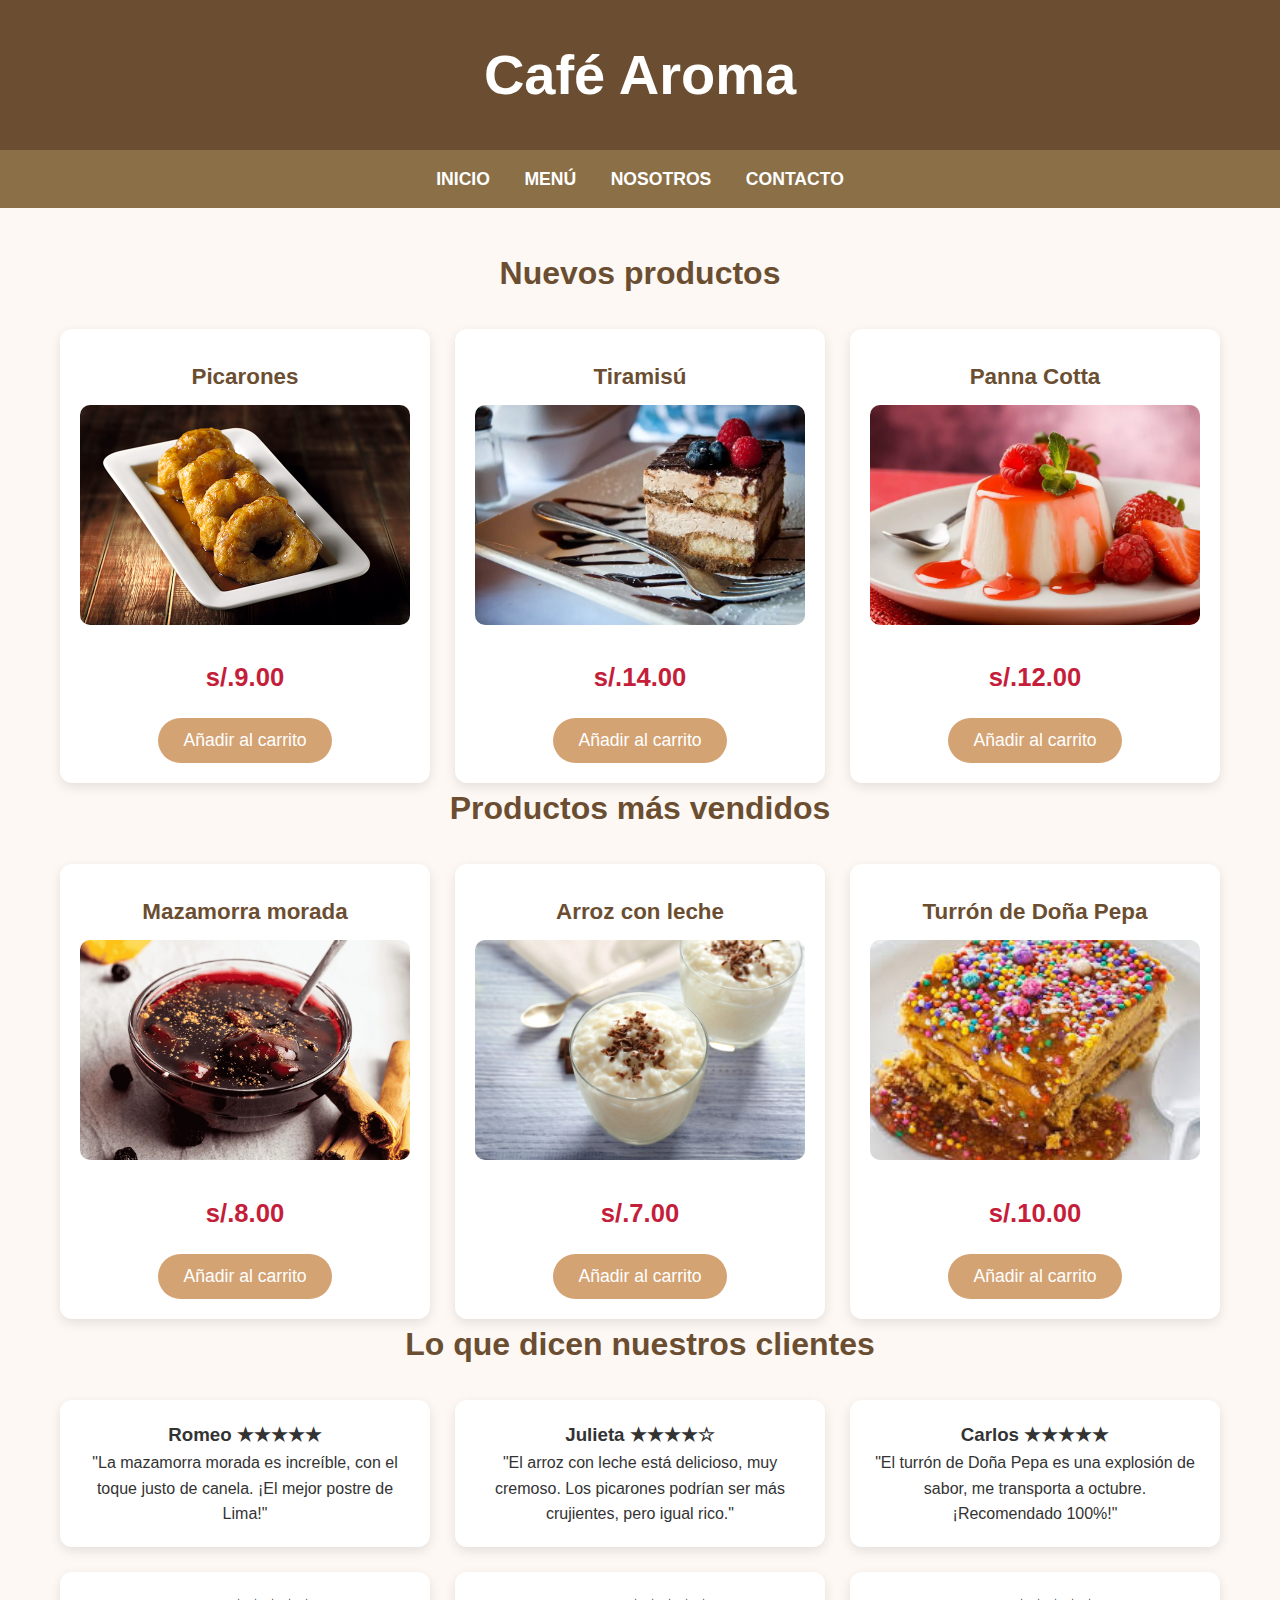
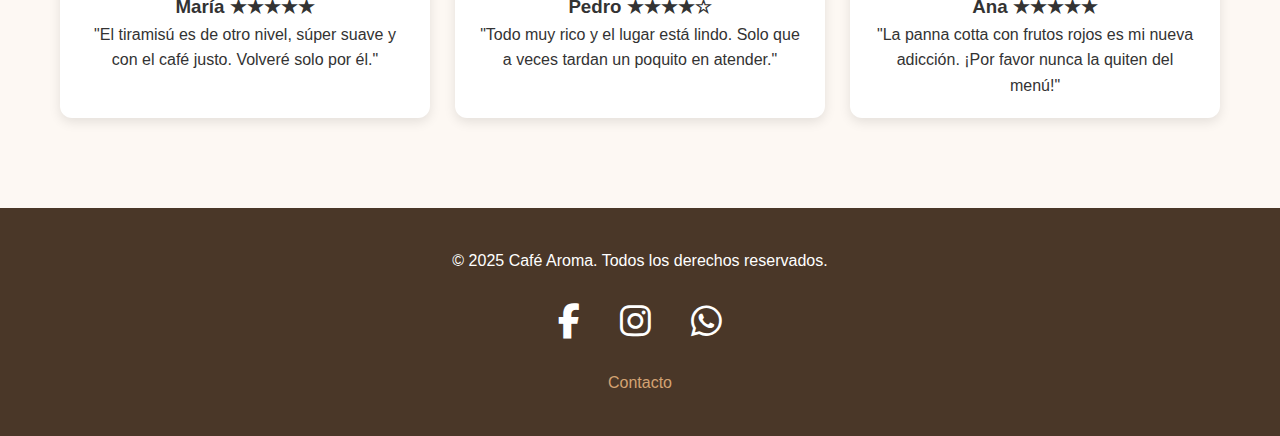
<file: index.html>
<!DOCTYPE html>
<html lang="es">
<head>
    <meta charset="UTF-8">
    <meta name="viewport" content="width=device-width, initial-scale=1.0">
    <title>Café Aroma - Inicio</title>
    <link rel="stylesheet" href="style.css">
    <link rel="stylesheet" href="https://cdnjs.cloudflare.com/ajax/libs/font-awesome/6.5.0/css/all.min.css">
</head>
<body>

    <header class="header-principal">
        <h1 class="titulo-cafe">Café Aroma</h1>
    </header>

    <nav class="navegacion">
        <ul class="menu">
            <li><a href="index.html">INICIO</a></li>
            <li><a href="menu.html">MENÚ</a></li>
            <li><a href="nosotros.html">NOSOTROS</a></li>
            <li><a href="contacto.html">CONTACTO</a></li>
        </ul>
    </nav>

    <main class="contenido-principal">

        <!-- Nuevos productos -->
        <section class="seccion-nuevos">
            <h2 class="titulo-seccion">Nuevos productos</h2>
            <div class="grid-productos">

                <article class="card-producto">
                    <h3 class="nombre-producto">Picarones</h3>
                    <img src="img/picarones.jpg" alt="Picarones" class="imagen-producto">
                    <p class="precio">s/.9.00</p>
                    <button class="btn-carrito">Añadir al carrito</button>
                </article>

                <article class="card-producto">
                    <h3 class="nombre-producto">Tiramisú</h3>
                    <img src="img/Tiramisú.webp" alt="Tiramisú" class="imagen-producto">
                    <p class="precio">s/.14.00</p>
                    <button class="btn-carrito">Añadir al carrito</button>
                </article>

                <article class="card-producto">
                    <h3 class="nombre-producto">Panna Cotta</h3>
                    <img src="img/Panna Cotta.webp" alt="Panna Cotta" class="imagen-producto">
                    <p class="precio">s/.12.00</p>
                    <button class="btn-carrito">Añadir al carrito</button>
                </article>

            </div>
        </section>

        <!-- Más vendidos -->
        <section class="seccion-vendidos">
            <h2 class="titulo-seccion">Productos más vendidos</h2>
            <div class="grid-productos">

                <article class="card-producto">
                    <h3 class="nombre-producto">Mazamorra morada</h3>
                    <img src="img/Mazamorra morada.webp" alt="Mazamorra morada" class="imagen-producto">
                    <p class="precio">s/.8.00</p>
                    <button class="btn-carrito">Añadir al carrito</button>
                </article>

                <article class="card-producto">
                    <h3 class="nombre-producto">Arroz con leche</h3>
                    <img src="img/el arroz con leche.webp" alt="Arroz con leche" class="imagen-producto">
                    <p class="precio">s/.7.00</p>
                    <button class="btn-carrito">Añadir al carrito</button>
                </article>

                <article class="card-producto">
                    <h3 class="nombre-producto">Turrón de Doña Pepa</h3>
                    <img src="img/el turrón de doña pepa.jpg" alt="Turrón de Doña Pepa" class="imagen-producto">
                    <p class="precio">s/.10.00</p>
                    <button class="btn-carrito">Añadir al carrito</button>
                </article>

            </div>
        </section>

        <!-- Reseñas -->
        <section class="seccion-reseñas">
            <h2 class="titulo-seccion">Lo que dicen nuestros clientes</h2>
            <div class="grid-reseñas">

                <article class="card-reseña">
                    <h3 class="nombre-cliente">Romeo ★★★★★</h3>
                    <p>"La mazamorra morada es increíble, con el toque justo de canela. ¡El mejor postre de Lima!"</p>
                </article>

                <article class="card-reseña">
                    <h3 class="nombre-cliente">Julieta ★★★★☆</h3>
                    <p>"El arroz con leche está delicioso, muy cremoso. Los picarones podrían ser más crujientes, pero igual rico."</p>
                </article>

                <article class="card-reseña">
                    <h3 class="nombre-cliente">Carlos ★★★★★</h3>
                    <p>"El turrón de Doña Pepa es una explosión de sabor, me transporta a octubre. ¡Recomendado 100%!"</p>
                </article>

                <article class="card-reseña">
                    <h3 class="nombre-cliente">María ★★★★★</h3>
                    <p>"El tiramisú es de otro nivel, súper suave y con el café justo. Volveré solo por él."</p>
                </article>

                <article class="card-reseña">
                    <h3 class="nombre-cliente">Pedro ★★★★☆</h3>
                    <p>"Todo muy rico y el lugar está lindo. Solo que a veces tardan un poquito en atender."</p>
                </article>

                <article class="card-reseña">
                    <h3 class="nombre-cliente">Ana ★★★★★</h3>
                    <p>"La panna cotta con frutos rojos es mi nueva adicción. ¡Por favor nunca la quiten del menú!"</p>
                </article>

            </div>
        </section>

    </main>

    <footer class="pie-pagina">
        <p>&copy; 2025 Café Aroma. Todos los derechos reservados.</p>

        <div class="redes-sociales">
            <a href="https://www.facebook.com" target="_blank" class="icono-red" title="Síguenos en Facebook">
                <i class="fab fa-facebook-f"></i>
            </a>
            <a href="https://www.instagram.com" target="_blank" class="icono-red" title="Síguenos en Instagram">
                <i class="fab fa-instagram"></i>
            </a>
            <a href="https://wa.me/51987654321" target="_blank" class="icono-red" title="Escríbenos por WhatsApp">
                <i class="fab fa-whatsapp"></i>
            </a>
        </div>

        <p><a href="contacto.html" class="enlace-contacto">Contacto</a></p>
    </footer>

</body>
</html>
</file>
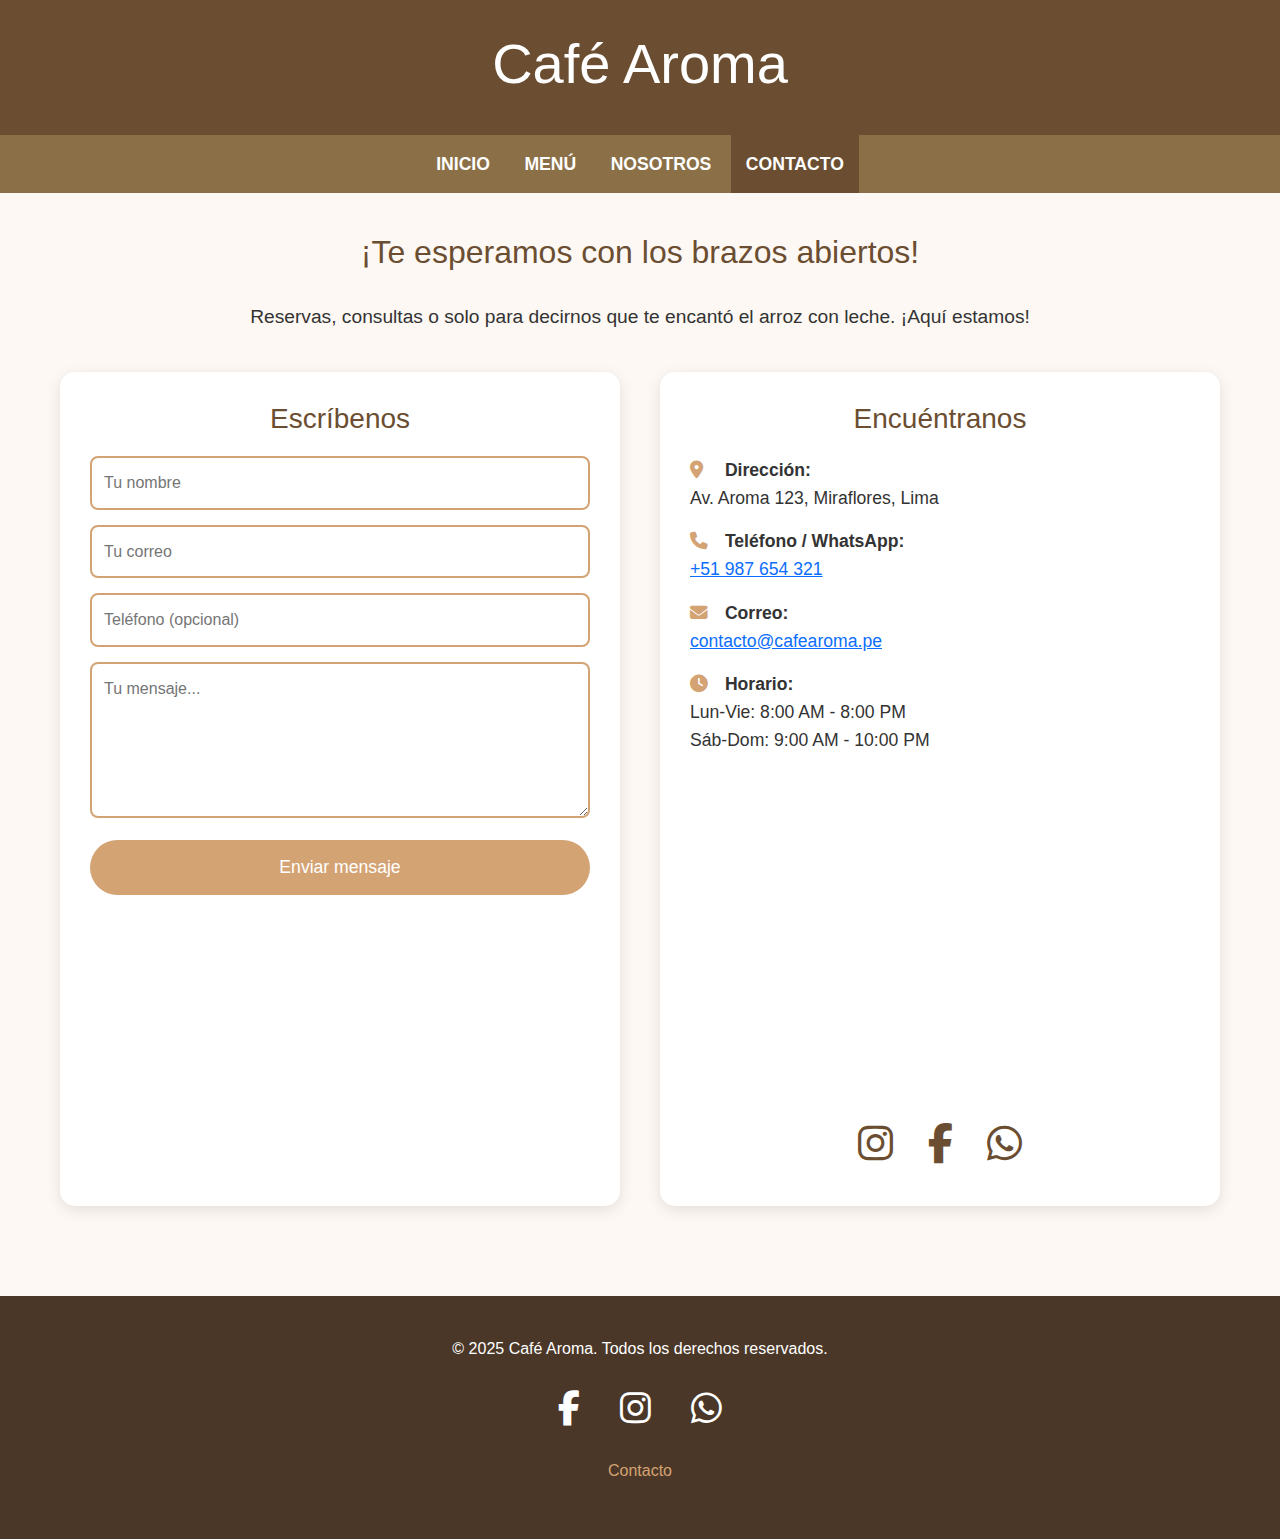
<file: contacto.html>
<!DOCTYPE html>
<html lang="es">
<head>
    <meta charset="UTF-8">
    <meta name="viewport" content="width=device-width, initial-scale=1.0">
    <title>Contacto - Café Aroma</title>
    <link rel="stylesheet" href="https://cdnjs.cloudflare.com/ajax/libs/font-awesome/6.5.0/css/all.min.css">
    <link href="https://cdn.jsdelivr.net/npm/bootstrap@5.3.3/dist/css/bootstrap.min.css" rel="stylesheet">
    <link rel="stylesheet" href="style.css">
</head>
<body>

    <header class="header-principal">
        <h1 class="titulo-cafe">Café Aroma</h1>
    </header>

    <nav class="navegacion">
        <ul class="menu">
            <li><a href="index.html">INICIO</a></li>
            <li><a href="menu.html">MENÚ</a></li>
            <li><a href="nosotros.html">NOSOTROS</a></li>
            <li><a href="contacto.html" class="active">CONTACTO</a></li>
        </ul>
    </nav>

    <main class="contenido-principal">

        <section class="seccion-contacto">
            <h2 class="titulo-seccion">¡Te esperamos con los brazos abiertos!</h2>
            <p class="parrafo-grande">Reservas, consultas o solo para decirnos que te encantó el arroz con leche. ¡Aquí estamos!</p>

            <div class="grid-contacto">

                <!-- Formulario -->
                <div class="formulario-contacto">
                    <h3>Escríbenos</h3>
                    <form>
                        <input type="text" placeholder="Tu nombre" required>
                        <input type="email" placeholder="Tu correo" required>
                        <input type="tel" placeholder="Teléfono (opcional)">
                        <textarea rows="5" placeholder="Tu mensaje..." required></textarea>
                        <button type="submit" class="btn btn-enviar w-100">Enviar mensaje</button>
                    </form>
                </div>

                <!-- Información y Mapa -->
                <div class="info-contacto">
                    <h3>Encuéntranos</h3>
                    
                    <p><i class="fas fa-map-marker-alt icono-info"></i> <strong>Dirección:</strong><br>
                       Av. Aroma 123, Miraflores, Lima</p>
                    
                    <p><i class="fas fa-phone icono-info"></i> <strong>Teléfono / WhatsApp:</strong><br>
                       <a href="https://wa.me/51987654321">+51 987 654 321</a></p>
                    
                    <p><i class="fas fa-envelope icono-info"></i> <strong>Correo:</strong><br>
                       <a href="mailto:contacto@cafearoma.pe">contacto@cafearoma.pe</a></p>
                    
                    <p><i class="fas fa-clock icono-info"></i> <strong>Horario:</strong><br>
                       Lun-Vie: 8:00 AM - 8:00 PM<br>
                       Sáb-Dom: 9:00 AM - 10:00 PM</p>

                    <!-- Mapa de Google -->
                    <div class="mapa">
                        <iframe 
                            src="https://www.google.com/maps/embed?pb=!1m18!1m12!1m3!1d3901.795!2d-77.030549!3d-12.112345!2m3!1f0!2f0!3f0!3m2!1i1024!2i768!4f13.1!3m3!1m2!1s0x9105c9d379a9b3d5%3A0x1a47c1b7d1c8e8f3!2sMiraflores%2C%20Lima!5e0!3m2!1ses!2spe!4v1698000000000" 
                            width="100%" 
                            height="300" 
                            style="border:0; border-radius:12px;" 
                            allowfullscreen="" 
                            loading="lazy">
                        </iframe>
                    </div>

                    <div class="redes-contacto">
                        <a href="https://instagram.com" target="_blank" class="icono-red-grande"><i class="fab fa-instagram"></i></a>
                        <a href="https://facebook.com" target="_blank" class="icono-red-grande"><i class="fab fa-facebook-f"></i></a>
                        <a href="https://wa.me/51987654321" target="_blank" class="icono-red-grande"><i class="fab fa-whatsapp"></i></a>
                    </div>
                </div>

            </div>
        </section>

    </main>

<footer class="pie-pagina">
        <p>&copy; 2025 Café Aroma. Todos los derechos reservados.</p>

        <div class="redes-sociales">
            <a href="https://www.facebook.com" target="_blank" class="icono-red" title="Síguenos en Facebook">
                <i class="fab fa-facebook-f"></i>
            </a>
            <a href="https://www.instagram.com" target="_blank" class="icono-red" title="Síguenos en Instagram">
                <i class="fab fa-instagram"></i>
            </a>
            <a href="https://wa.me/51987654321" target="_blank" class="icono-red" title="Escríbenos por WhatsApp">
                <i class="fab fa-whatsapp"></i>
            </a>
        </div>

        <p><a href="contacto.html" class="enlace-contacto">Contacto</a></p>
    </footer>

</body>
</html>
</file>
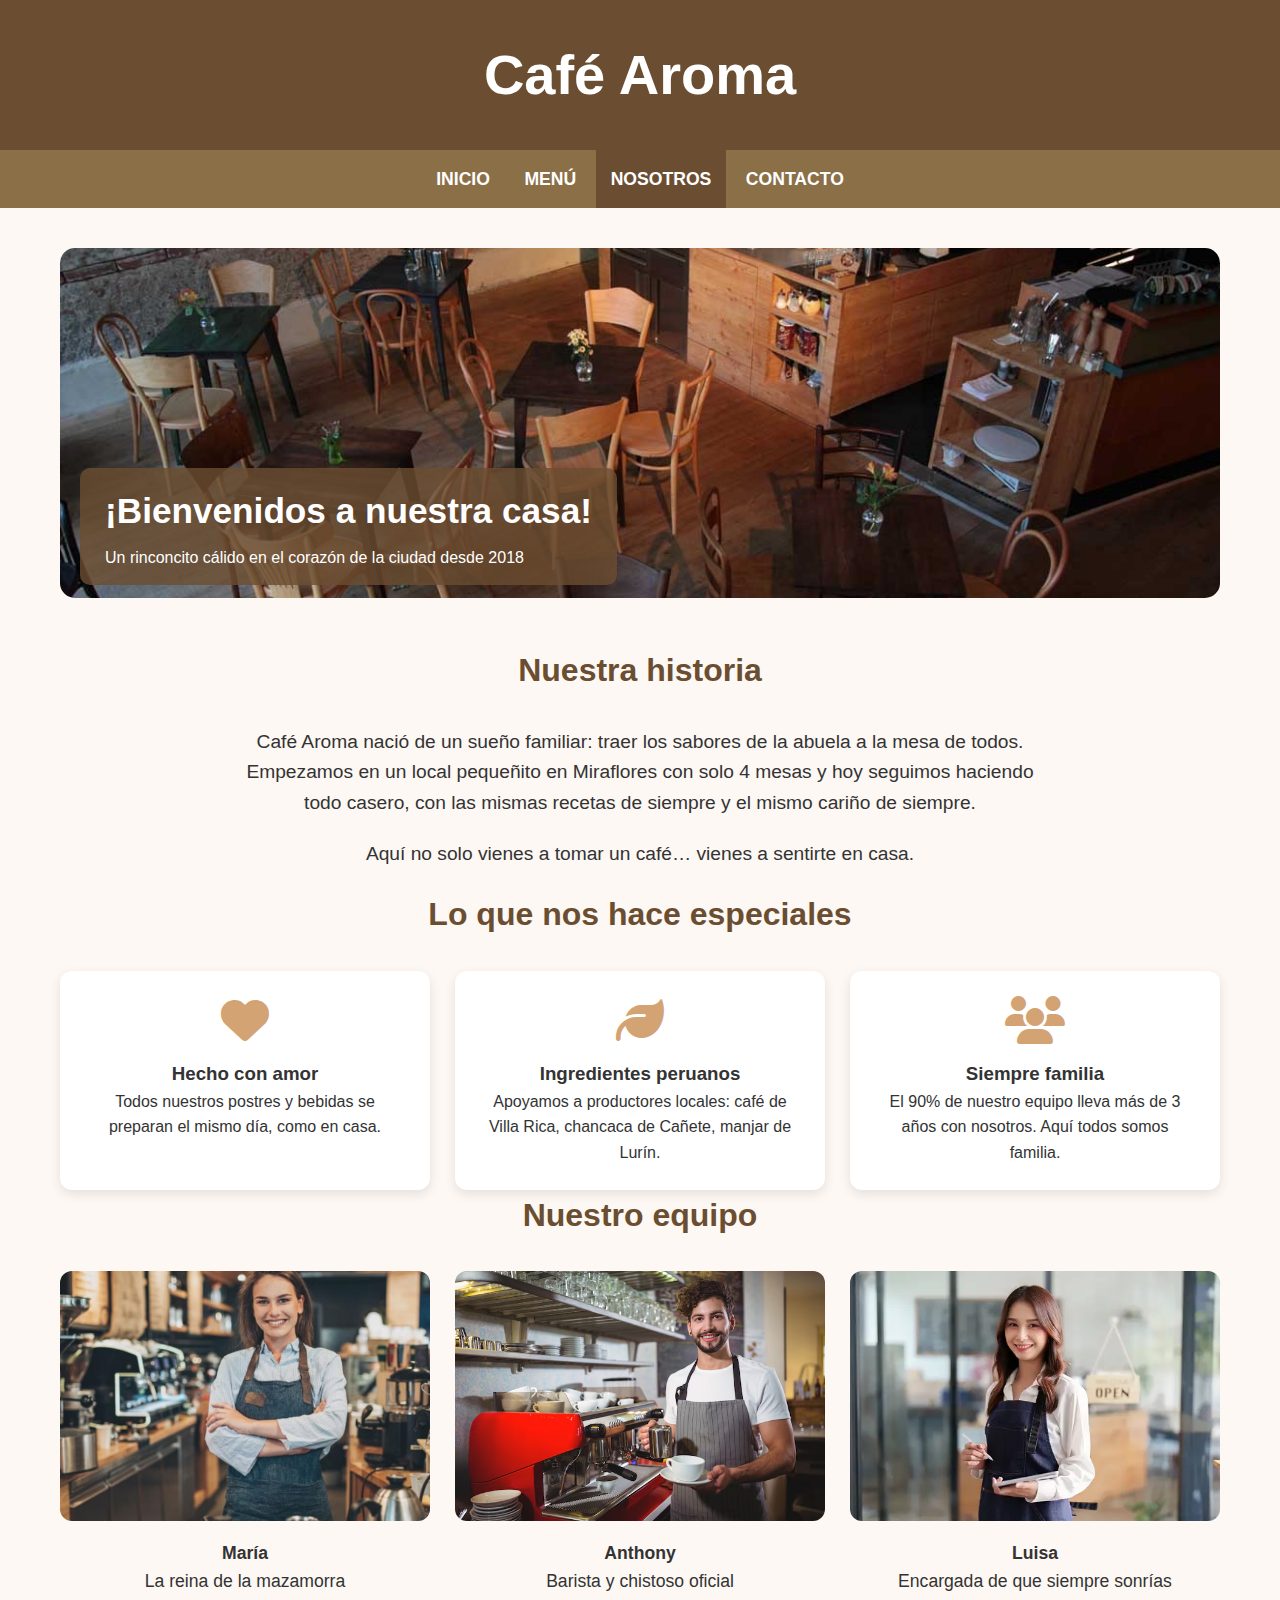
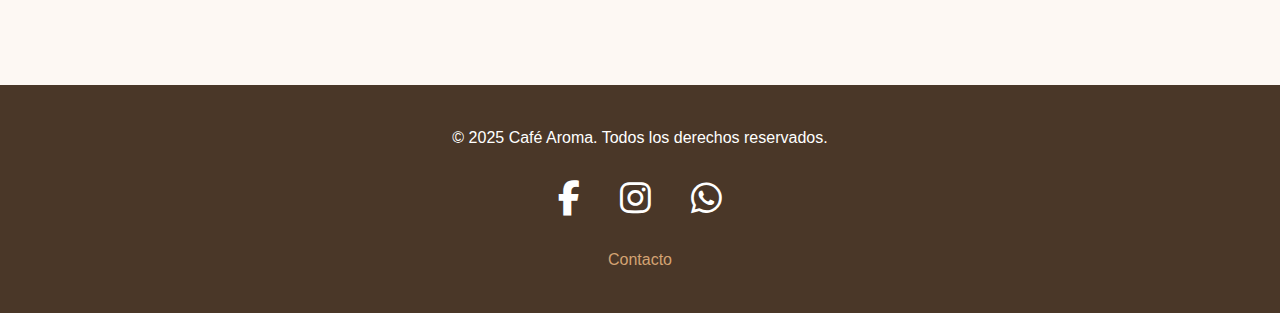
<file: nosotros.html>
<!DOCTYPE html>
<html lang="es">
<head>
    <meta charset="UTF-8">
    <meta name="viewport" content="width=device-width, initial-scale=1.0">
    <title>Nosotros - Café Aroma</title>
    <link rel="stylesheet" href="https://cdnjs.cloudflare.com/ajax/libs/font-awesome/6.5.0/css/all.min.css">
    <link rel="stylesheet" href="style.css">
</head>
<body>

    <header class="header-principal">
        <h1 class="titulo-cafe">Café Aroma</h1>
    </header>

    <nav class="navegacion">
        <ul class="menu">
            <li><a href="index.html">INICIO</a></li>
            <li><a href="menu.html">MENÚ</a></li>
            <li><a href="nosotros.html" class="active">NOSOTROS</a></li>
            <li><a href="contacto.html">CONTACTO</a></li>
        </ul>
    </nav>

    <main class="contenido-principal">

        <!-- Bienvenida -->
        <section class="hero-nosotros">
            <img src="img/interior de cafe.jpg" alt="Interior de Café Aroma" class="imagen-hero">
            <div class="texto-hero">
                <h2>¡Bienvenidos a nuestra casa!</h2>
                <p>Un rinconcito cálido en el corazón de la ciudad desde 2018</p>
            </div>
        </section>

        <!-- Nuestra historia -->
        <section class="seccion-texto">
            <h2 class="titulo-seccion">Nuestra historia</h2>
            <p class="parrafo-grande">
                Café Aroma nació de un sueño familiar: traer los sabores de la abuela a la mesa de todos. 
                Empezamos en un local pequeñito en Miraflores con solo 4 mesas y hoy seguimos haciendo 
                todo casero, con las mismas recetas de siempre y el mismo cariño de siempre.
            </p>
            <p class="parrafo-grande">
                Aquí no solo vienes a tomar un café… vienes a sentirte en casa.
            </p>
        </section>

        <!-- Valores -->
        <section class="seccion-valores">
            <h2 class="titulo-seccion">Lo que nos hace especiales</h2>
            <div class="grid-valores">

                <div class="caja-valor">
                    <i class="fas fa-heart icono-valor"></i>
                    <h3>Hecho con amor</h3>
                    <p>Todos nuestros postres y bebidas se preparan el mismo día, como en casa.</p>
                </div>

                <div class="caja-valor">
                    <i class="fas fa-leaf icono-valor"></i>
                    <h3>Ingredientes peruanos</h3>
                    <p>Apoyamos a productores locales: café de Villa Rica, chancaca de Cañete, manjar de Lurín.</p>
                </div>

                <div class="caja-valor">
                    <i class="fas fa-users icono-valor"></i>
                    <h3>Siempre familia</h3>
                    <p>El 90% de nuestro equipo lleva más de 3 años con nosotros. Aquí todos somos familia.</p>
                </div>

            </div>
        </section>

        <!-- El equipo -->
        <section class="seccion-equipo">
            <h2 class="titulo-seccion">Nuestro equipo</h2>
            <div class="grid-equipo">

                <figure class="card-equipo">
                    <img src="img/maria.avif" alt="María" class="foto-equipo">
                    <figcaption><strong>María</strong><br>La reina de la mazamorra</figcaption>
                </figure>

                <figure class="card-equipo">
                    <img src="img/anthony.avif" alt="Anthony" class="foto-equipo">
                    <figcaption><strong>Anthony</strong><br>Barista y chistoso oficial</figcaption>
                </figure>

                <figure class="card-equipo">
                    <img src="img/luisa.webp" alt="Luisa" class="foto-equipo">
                    <figcaption><strong>Luisa</strong><br>Encargada de que siempre sonrías</figcaption>
                </figure>

            </div>
        </section>

    </main>

<footer class="pie-pagina">
        <p>&copy; 2025 Café Aroma. Todos los derechos reservados.</p>

        <div class="redes-sociales">
            <a href="https://www.facebook.com" target="_blank" class="icono-red" title="Síguenos en Facebook">
                <i class="fab fa-facebook-f"></i>
            </a>
            <a href="https://www.instagram.com" target="_blank" class="icono-red" title="Síguenos en Instagram">
                <i class="fab fa-instagram"></i>
            </a>
            <a href="https://wa.me/51987654321" target="_blank" class="icono-red" title="Escríbenos por WhatsApp">
                <i class="fab fa-whatsapp"></i>
            </a>
        </div>

        <p><a href="contacto.html" class="enlace-contacto">Contacto</a></p>
    </footer>

</body>
</html>
</file>
<file: style.css>
/* ====================================
   1. GLOBAL
   ==================================== */
* {
    margin: 0;
    padding: 0;
    box-sizing: border-box;
}

body {
    font-family: Arial, Helvetica, sans-serif;
    background-color: #fdf8f3;
    color: #333;
    line-height: 1.6;
}

/* ====================================
   2. CONTENEDOR PRINC
   ==================================== */
.contenido-principal {
    padding: 40px 20px;
    max-width: 1200px;
    margin: 0 auto;
}

.titulo-seccion {
    text-align: center;
    font-size: 2em;
    margin-bottom: 30px;
    color: #6b4e31;
}

/* ====================================
   3. HEADER
   ==================================== */
.header-principal {
    background-color: #6b4e31;
    color: white;
    text-align: center;
    padding: 30px 20px;
}

.titulo-cafe {
    font-size: 2.5em;
}

/* ====================================
   4. MENÚ DE NAVEGACIÓN
   ==================================== */
.navegacion {
    background-color: #8b6f47;
    text-align: center;
}

.menu {
    all: unset;
    list-style: none;
}

.menu li {
    display: inline-block;
    width: 100%;
}

.menu li a {
    display: block;
    color: white;
    text-decoration: none;
    padding: 15px;
    font-weight: bold;
    font-size: 1.1em;
}

.menu li a:hover {
    background-color: #6b4e31;
}

.menu li a.active {
    background-color: #6b4e31;
    font-weight: bold;
}

/* ====================================
   5. GRIDS DE PRODUCTOS Y RESEÑAS
   ==================================== */
.grid-productos,
.grid-reseñas {
    display: grid;
    gap: 25px;
    grid-template-columns: 1fr;
}

.card-producto,
.card-reseña {
    background-color: white;
    padding: 20px;
    border-radius: 12px;
    text-align: center;
    box-shadow: 0 4px 12px rgba(0,0,0,0.1);
}

.imagen-producto {
    width: 100%;
    height: 220px;
    object-fit: cover;
    border-radius: 10px;
    margin-bottom: 15px;
}

.nombre-producto {
    font-size: 1.4em;
    margin: 10px 0;
    color: #6b4e31;
}

.precio {
    font-size: 1.6em;
    color: #c41e3a;
    font-weight: bold;
    margin: 10px 0;
}

.btn-carrito {
    background-color: #d4a373;
    color: white;
    border: none;
    padding: 12px 25px;
    font-size: 1.1em;
    border-radius: 30px;
    cursor: pointer;
    margin-top: 10px;
}

.btn-carrito:hover {
    background-color: #c41e3a;
}

/* ====================================
   6. FOOTER
   ==================================== */
.pie-pagina {
    background-color: #4a3728;
    color: white;
    text-align: center;
    padding: 40px 20px;
    margin-top: 50px;
}

.redes-sociales {
    margin: 20px 0;
}

.icono-red {
    color: white;
    font-size: 2.2em;
    margin: 0 15px;
    text-decoration: none;
}

.icono-red:hover {
    opacity: 0.7;
}

.enlace-contacto {
    color: #d4a373;
    text-decoration: none;
}

/* ====================================
   7. PÁGINAS ESPECÍFICAS
   ==================================== */

/* PÁGINA NOSOTROS */
.hero-nosotros {
    position: relative;
    margin-bottom: 40px;
}
.imagen-hero {
    width: 100%;
    height: 350px;
    object-fit: cover;
    border-radius: 15px;
}
.texto-hero {
    position: absolute;
    bottom: 20px;
    left: 20px;
    background-color: rgba(107, 78, 49, 0.8);
    color: white;
    padding: 15px 25px;
    border-radius: 10px;
}
.texto-hero h2 { font-size: 2.2em; margin-bottom: 5px; }

.parrafo-grande {
    font-size: 1.2em;
    text-align: center;
    max-width: 800px;
    margin: 20px auto;
}

.grid-valores, .grid-equipo {
    display: grid;
    gap: 25px;
    grid-template-columns: 1fr;
}

.caja-valor {
    background: white;
    padding: 25px;
    border-radius: 12px;
    text-align: center;
    box-shadow: 0 4px 12px rgba(0,0,0,0.1);
}
.icono-valor {
    font-size: 3em;
    color: #d4a373;
    margin-bottom: 15px;
}

.card-equipo img {
    width: 100%;
    height: 250px;
    object-fit: cover;
    border-radius: 12px;
}
.card-equipo {
    text-align: center;
}
.card-equipo figcaption {
    margin-top: 10px;
    font-size: 1.1em;
}

/* PÁGINA CONTACTO */
.grid-contacto {
    display: grid;
    gap: 40px;
    grid-template-columns: 1fr;
    margin-top: 40px;
}

.formulario-contacto, .info-contacto {
    background: white;
    padding: 30px;
    border-radius: 15px;
    box-shadow: 0 4px 15px rgba(0,0,0,0.1);
}

.formulario-contacto h3, .info-contacto h3 {
    text-align: center;
    margin-bottom: 20px;
    color: #6b4e31;
}

.formulario-contacto input,
.formulario-contacto textarea {
    width: 100%;
    padding: 12px;
    margin-bottom: 15px;
    border: 2px solid #d4a373;
    border-radius: 8px;
    font-size: 1em;
}

.btn-enviar {
    background-color: #d4a373;
    color: white;
    padding: 14px 30px;
    border: none;
    border-radius: 30px;
    font-size: 1.1em;
    cursor: pointer;
    width: 100%;
}
.btn-enviar:hover { background-color: #c41e3a; }

.icono-info {
    color: #d4a373;
    margin-right: 10px;
    width: 20px;
}
.info-contacto p {
    margin-bottom: 15px;
    font-size: 1.1em;
}

.mapa {
    margin: 25px 0;
}

.redes-contacto {
    text-align: center;
    margin-top: 20px;
}
.icono-red-grande {
    font-size: 2.5em;
    margin: 0 15px;
    color: #6b4e31;
}

/* ====================================
   8. RESPONSIVE
   ==================================== */
@media (min-width: 600px) {
    .menu li {
        width: auto;
    }
    
    .grid-productos,
    .grid-reseñas {
        grid-template-columns: repeat(2, 1fr);
    }
}

@media (min-width: 700px) {
    .grid-valores, .grid-equipo { 
        grid-template-columns: repeat(3, 1fr); 
    }
}

@media (min-width: 800px) {
    .grid-contacto { 
        grid-template-columns: 1fr 1fr; 
    }
}

@media (min-width: 900px) {
    .grid-productos,
    .grid-reseñas {
        grid-template-columns: repeat(3, 1fr);
    }
    
    .titulo-cafe {
        font-size: 3.5em;
    }
}
</file>
